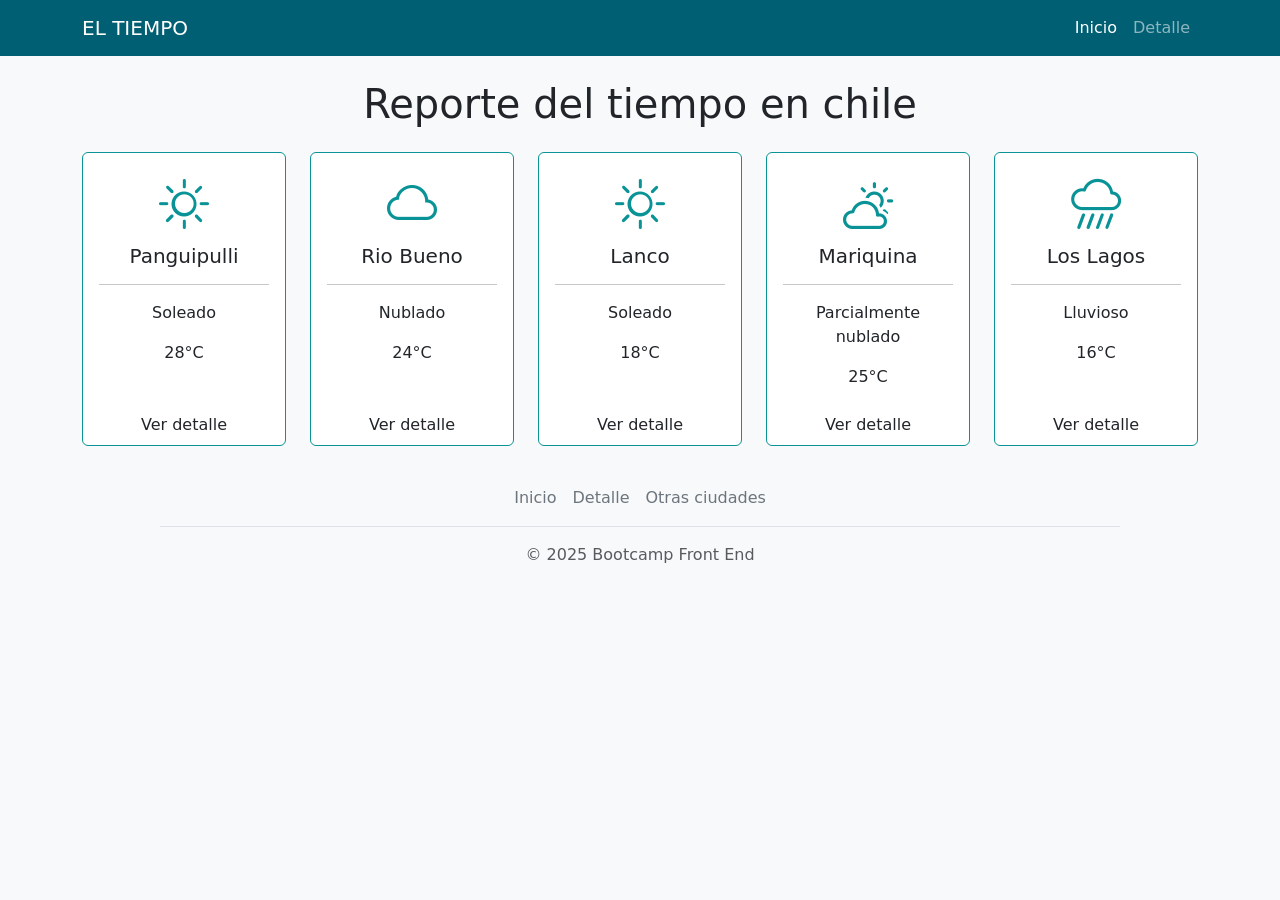
<file: index.html>
<!DOCTYPE html>
<html lang="es">
  <head>
    <meta charset="UTF-8" />
    <meta name="viewport" content="width=device-width, initial-scale=1.0" />
    <title>Elizabeth Vergara / trabajo final modulo 2</title>

    <!-- Bootstrap CSS -->
    <link
      href="https://cdn.jsdelivr.net/npm/bootstrap@5.3.8/dist/css/bootstrap.min.css"
      rel="stylesheet"
      integrity="sha384-sRIl4kxILFvY47J16cr9ZwB07vP4J8+LH7qKQnuqkuIAvNWLzeN8tE5YBujZqJLB"
      crossorigin="anonymous"
    />

    <!-- Mi CSS -->
    <link rel="stylesheet" href="./assets/css/main.css" />

    <!-- Bootstrap Icons -->
    <link
      rel="stylesheet"
      href="https://cdn.jsdelivr.net/npm/bootstrap-icons@1.13.1/font/bootstrap-icons.min.css"
    />

    <!-- Bootstrap JS -->
    <script
      defer
      src="https://cdn.jsdelivr.net/npm/bootstrap@5.3.8/dist/js/bootstrap.bundle.min.js"
      integrity="sha384-FKyoEForCGlyvwx9Hj09JcYn3nv7wiPVlz7YYwJrWVcXK/BmnVDxM+D2scQbITxI"
      crossorigin="anonymous"
    ></script>

    <!-- Mi JS -->
    <script defer type="module" src="./assets/js/script.js"></script>
  </head>
  <body>
    <nav class="navbar navbar-expand-lg navbar-dark">
      <div class="container">
        <a class="navbar-brand" href="#">EL TIEMPO</a>
        <button
          class="navbar-toggler"
          type="button"
          data-bs-toggle="collapse"
          data-bs-target="#navbarNavAltMarkup"
          aria-controls="navbarNavAltMarkup"
          aria-expanded="false"
          aria-label="Toggle navigation"
        >
          <span class="navbar-toggler-icon"></span>
        </button>
        <div class="collapse navbar-collapse" id="navbarNavAltMarkup">
          <div class="navbar-nav ms-auto">
            <a class="nav-link active" aria-current="page" href="./index.html"
              >Inicio</a
            >
            <a class="nav-link" href="./detalle.html">Detalle</a>
          </div>
        </div>
      </div>
    </nav>
    <!-- Grilla de localidades Start -->
    <main class="container my-4">
      <h1 class="text-center my-4">Reporte del tiempo en chile</h1>
      <div
        class="row row-cols-1 row-cols-md-4 row-cols-lg-5 g-4 justify-content-center"
        id="lugares"
      >
        <!-- Las tarjetas se generan desde script.js -->
      </div>
    </main>
    <!-- grilla de localidades end -->

    <!-- Footer -->
    <footer class="py-3 my-4 footer">
      <ul class="nav border-bottom pb-3 mb-3 navigation">
        <li class="nav-item navigation__item">
          <a href="./index.html" class="px-2">Inicio</a>
        </li>
        <li class="nav-item navigation__item">
          <a href="./detalle.html" class="px-2">Detalle</a>
        </li>
        <li class="nav-item navigation__item">
          <a href="#" class="px-2">Otras ciudades</a>
        </li>
      </ul>
      <p class="text-center text-body-secondary">© 2025 Bootcamp Front End</p>
    </footer>
  </body>
</html>
</file>
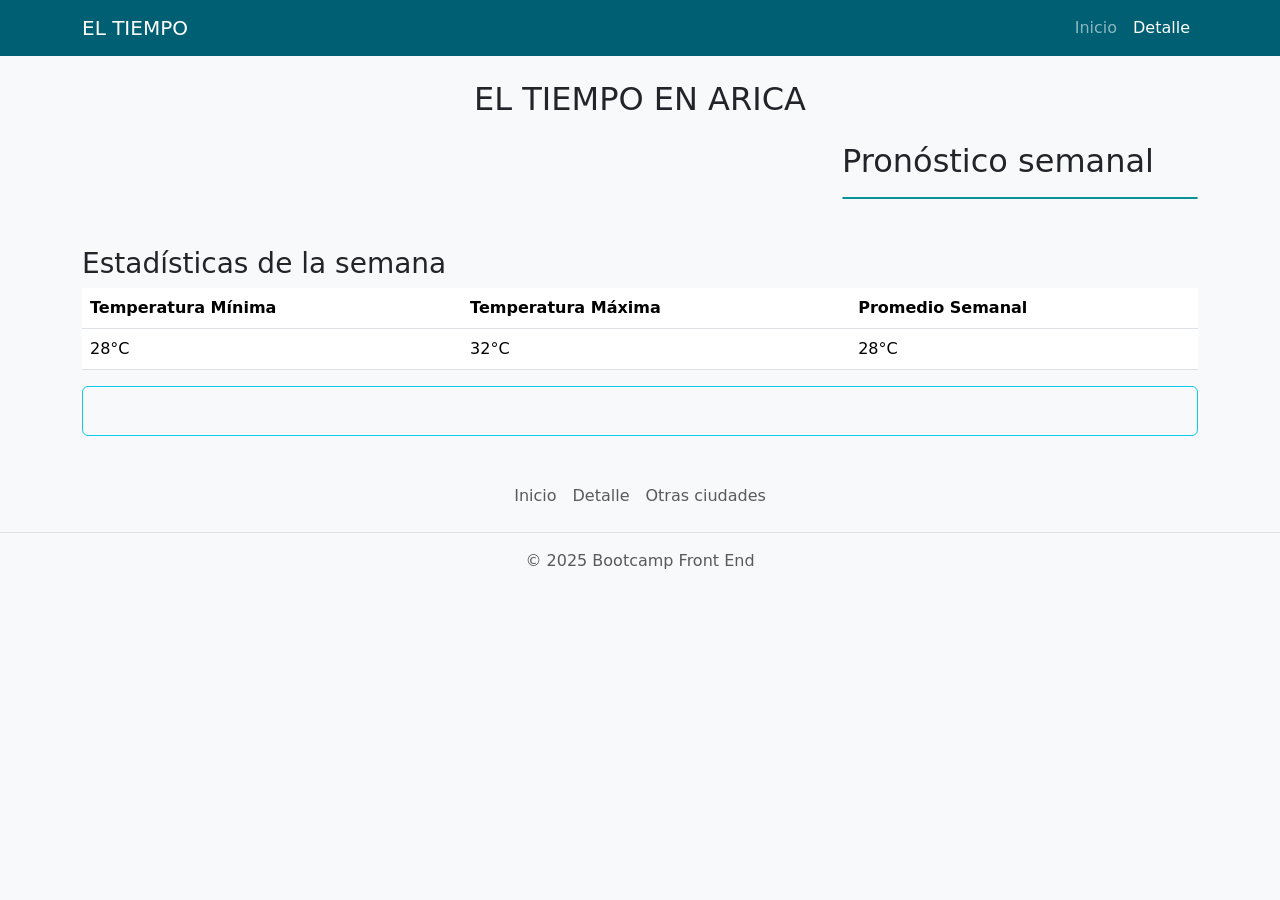
<file: detalle.html>
<!DOCTYPE html>
<html lang="es">
  <head>
    <meta charset="UTF-8" />
    <meta name="viewport" content="width=device-width, initial-scale=1.0" />
    <title>Detalle de la localidad</title>
    <!-- Bootstrap CSS -->
    <link
      href="https://cdn.jsdelivr.net/npm/bootstrap@5.3.8/dist/css/bootstrap.min.css"
      rel="stylesheet"
      integrity="sha384-sRIl4kxILFvY47J16cr9ZwB07vP4J8+LH7qKQnuqkuIAvNWLzeN8tE5YBujZqJLB"
      crossorigin="anonymous"
    />

    <!-- Mi CSS -->
    <link rel="stylesheet" href="./assets/css/main.css" />

    <!-- Bootstrap Icons -->
    <link
      rel="stylesheet"
      href="https://cdn.jsdelivr.net/npm/bootstrap-icons@1.13.1/font/bootstrap-icons.min.css"
    />

    <!-- Bootstrap JS -->
    <script
      defer
      src="https://cdn.jsdelivr.net/npm/bootstrap@5.3.8/dist/js/bootstrap.bundle.min.js"
      integrity="sha384-FKyoEForCGlyvwx9Hj09JcYn3nv7wiPVlz7YYwJrWVcXK/BmnVDxM+D2scQbITxI"
      crossorigin="anonymous"
    ></script>

    <!-- Mi JS -->
    <script defer type="module" src="./assets/js/detalles.js"></script>
  </head>
  <body>
    <nav class="navbar navbar-expand-lg navbar-dark">
      <div class="container">
        <a class="navbar-brand" href="#">EL TIEMPO</a>
        <button
          class="navbar-toggler"
          type="button"
          data-bs-toggle="collapse"
          data-bs-target="#navbarNavAltMarkup"
          aria-controls="navbarNavAltMarkup"
          aria-expanded="false"
          aria-label="Toggle navigation"
        >
          <span class="navbar-toggler-icon"></span>
        </button>
        <div class="collapse navbar-collapse" id="navbarNavAltMarkup">
          <div class="navbar-nav ms-auto">
            <a class="nav-link active" aria-current="page" href="./index.html"
              >Inicio</a
            >
            <a class="nav-link" href="./detalle.html">Detalle</a>
          </div>
        </div>
      </div>
    </nav>
    <main class="container my-4">
      <h2 class="text-center">EL TIEMPO EN ARICA</h2>
      <!-- carrucel imagenes de la ciudad start-->
      <!-- <div id="carouselExample" class="carousel slide">
        <div class="carousel-inner my-4">
          <div class="carousel-item active">
            <img
              src="./assets/img/arica 1.jpg"
              class="d-block w-100"
              alt="arica"
            />
          </div>
          <div class="carousel-item">
            <img
              src="./assets/img/ARICA 3.jpg"
              class="d-block w-100"
              alt="arica"
            />
          </div>
        </div>
        <button
          class="carousel-control-prev"
          type="button"
          data-bs-target="#carouselExample"
          data-bs-slide="prev"
        >
          <span class="carousel-control-prev-icon" aria-hidden="true"></span>
          <span class="visually-hidden">Previous</span>
        </button>
        <button
          class="carousel-control-next"
          type="button"
          data-bs-target="#carouselExample"
          data-bs-slide="next"
        >
          <span class="carousel-control-next-icon" aria-hidden="true"></span>
          <span class="visually-hidden">Next</span>
        </button>
      </div> -->
      <!-- carrucel imagenes de la ciudad end-->
      <section class="row">
        <div class="col col-lg-8" id="lugar">
          <!-- <h2 class="my-3">El timepo hoy</h2> -->
          <!-- Card horizontal start-->
          <!-- <div class="card mb-3" style="max-width: 540px">
            <div class="row g-0">
              <div
                class="col-md-4 d-flex justify-content-center align-items-center"
              >
                <i class="card__icon-h bi bi-cloud-sun"></i>
              </div>
              <div class="col-md-8">
                <div class="card-body">
                  <h2 class="card-title">ARICA</h2>
                  <p>12:50 | Miércoles</p>
                  <ul class="list-group list-group-flush">
                    <li class="list-group-item">Nubes y claros</li>
                    <li class="list-group-item">Temperatura: 20°c</li>
                    <li class="list-group-item">Sensación termica: 20°C</li>
                    <li class="list-group-item">Viento 15 km/h</li>
                  </ul>
                  <p class="card-text">
                    <small class="text-body-secondary"
                      >Ultima actualización hace 3 minutos</small
                    >
                  </p>
                </div>
              </div>
            </div>
          </div> -->
          <!-- Card horizontal end-->
        </div>
        <div class="col col-lg-4">
          <h2 class="my-3">Pronóstico semanal</h2>

          <!-- Card Pronostico -->
          <div class="card">
            <ul class="list-group list-group-flush" id="pronosticoSemanal">
              <!-- <li class="list-group-item">
                <i class="card__icon_vertical bi bi-cloud-sun"></i>Jueves
                21°/16°
              </li> -->
            </ul>
          </div>
        </div>
      </section>
      <section class="mt-5">
        <h3>Estadísticas de la semana</h3>
        <!-- Temperatura mínima, máxima y promedio de la semana -->
        <table class="table">
          <thead>
            <tr>
              <th scope="col">Temperatura Mínima</th>
              <th scope="col">Temperatura Máxima</th>
              <th scope="col">Promedio Semanal</th>
            </tr>
          </thead>
          <tbody>
            <tr>
              <!-- Las temperaturas de la cuidad se actualizaran dinámicamente -->
              <td id="minTemp">28°C</td>
              <td id="maxTemp">32°C</td>
              <td id="avTemp">28°C</td>
            </tr>
          </tbody>
        </table>

        <!-- TODO: Mensaje de resumen -->
        <div class="border border-info p-4 rounded" id="resumen"></div>
      </section>
    </main>
    <!-- Footer -->
    <footer class="py-3 my-4">
      <ul class="nav justify-content-center border-bottom pb-3 mb-3">
        <li class="nav-item">
          <a href="./index.html" class="nav-link px-2 text-body-secondary"
            >Inicio</a
          >
        </li>
        <li class="nav-item">
          <a href="./detalle.html" class="nav-link px-2 text-body-secondary"
            >Detalle</a
          >
        </li>
        <li class="nav-item">
          <a href="#" class="nav-link px-2 text-body-secondary"
            >Otras ciudades</a
          >
        </li>
      </ul>
      <p class="text-center text-body-secondary">© 2025 Bootcamp Front End</p>
    </footer>
  </body>
</html>
</file>
<file: assets/css/main.css>
body {
  background: #f8f9fa;
}

a {
  color: inherit;
  text-decoration: none;
  cursor: pointer;
}

.footer {
  width: 100%;
  max-width: 960px;
  margin: 0 auto;
}
.footer .navigation {
  display: flex;
  justify-content: center;
  align-items: center;
}
.footer .navigation__item {
  color: #6c757d;
}

.navbar {
  background: #005f73;
}

.h1 {
  font-family: system-ui, -apple-system, BlinkMacSystemFont, "Segoe UI", Roboto, Oxygen, Ubuntu, Cantarell, "Open Sans", "Helvetica Neue", sans-serif;
  color: rgb(77, 73, 73);
  color: #6c757d;
}

.card {
  border-color: #0a9396;
}
.card__icon {
  font-size: 50px;
  color: #0a9396;
}
.card__icon-h {
  font-size: 100px;
  color: #0a9396;
  margin-right: 10px;
}
.card__icon_vertical {
  font-size: 20px;
  color: #0a9396;
  margin-right: 10px;
}

.carousel img {
  height: 250px;
  object-fit: cover;
  border-radius: 6px;
}
</file>
